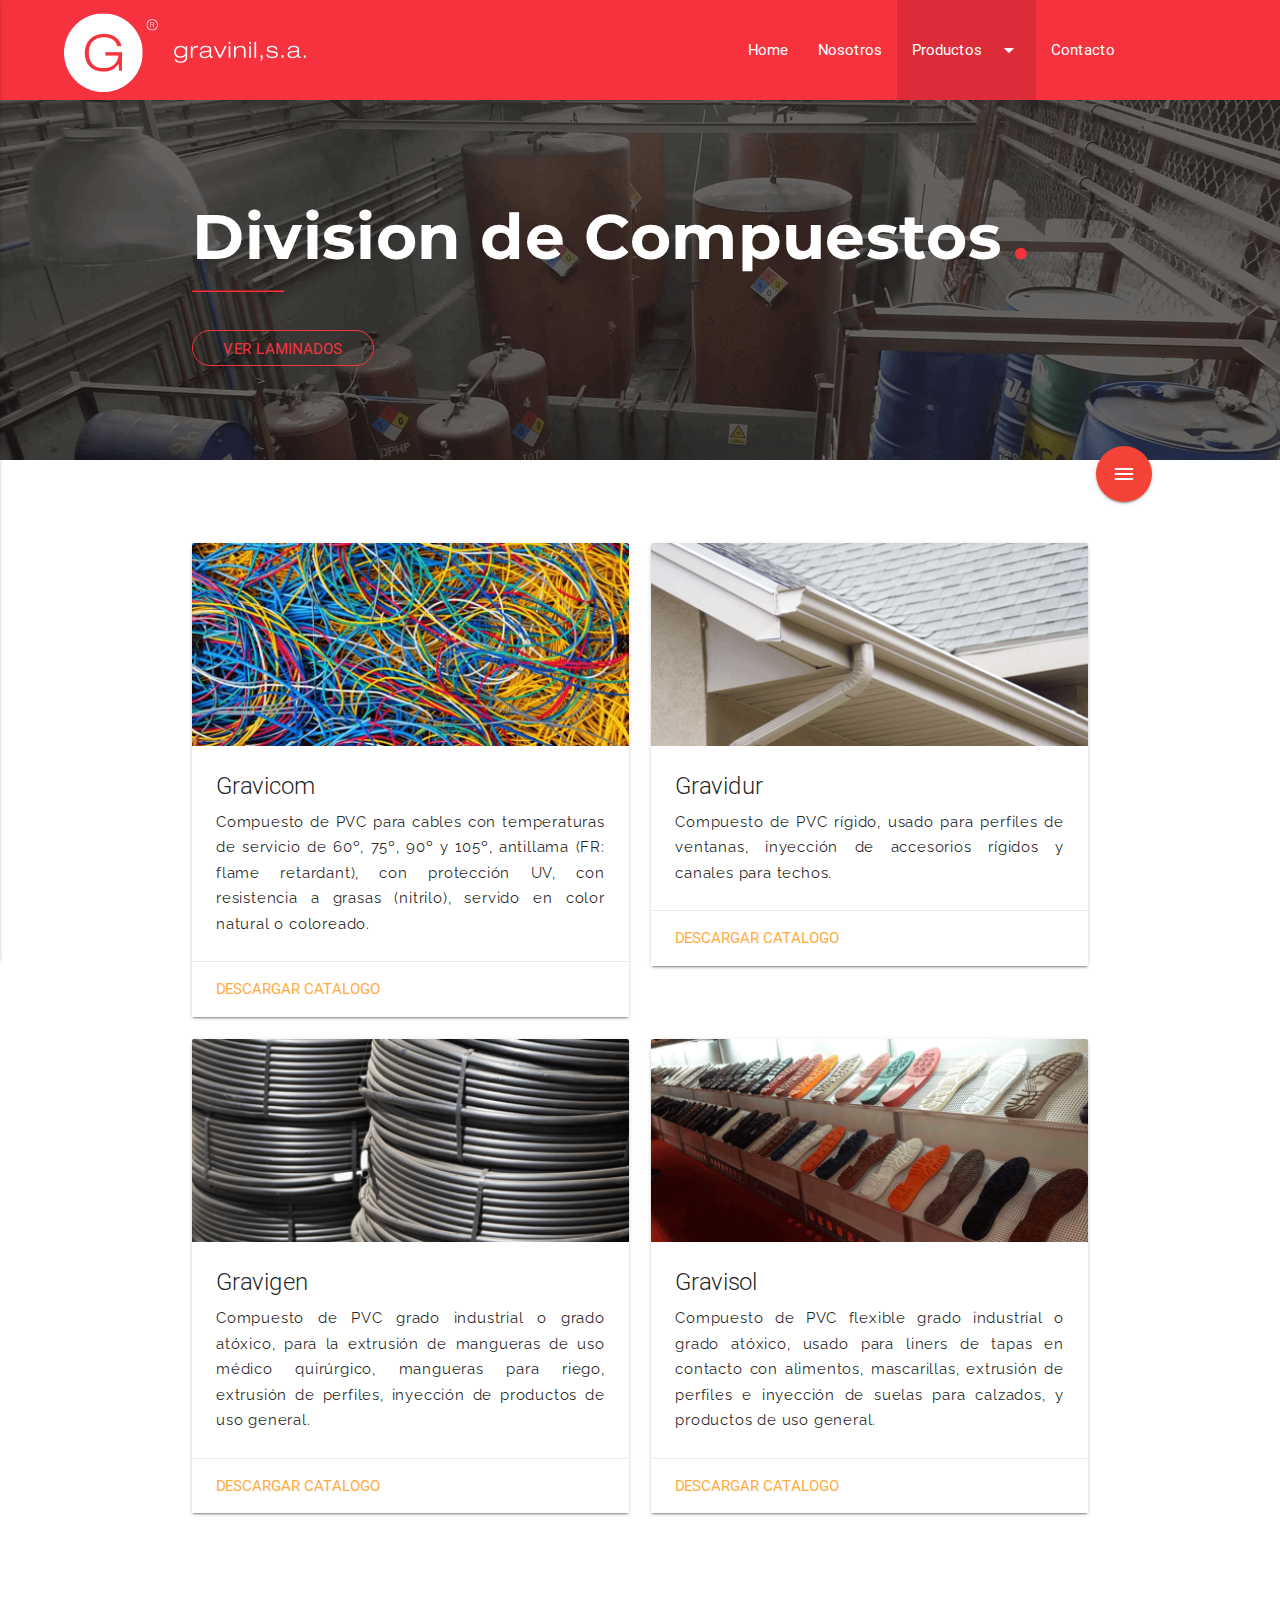
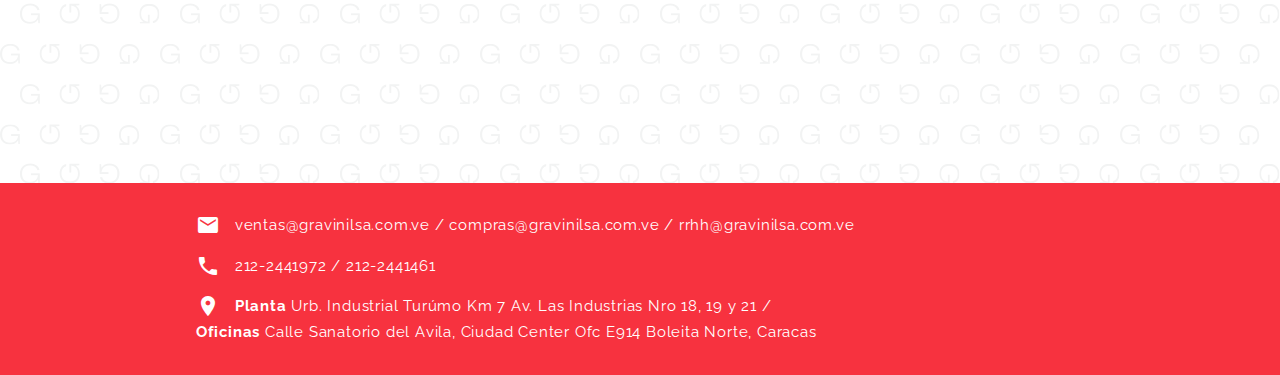
<file: compuestos.html>
<!DOCTYPE html>
  <html>
    <head>
      <!--Import Google Icon Font-->
      <link href="https://fonts.googleapis.com/icon?family=Material+Icons" rel="stylesheet">
      <link href="https://fonts.googleapis.com/css?family=Montserrat" rel="stylesheet">
      <link href="https://fonts.googleapis.com/css?family=Raleway" rel="stylesheet">
      <!--Import materialize.css-->
      <link type="text/css" rel="stylesheet" href="css/materialize.min.css"  media="screen,projection"/>
      <link rel="stylesheet" href="css/style.css">
      <link rel="stylesheet" href="css/aos.css"/>

      <!--Let browser know website is optimized for mobile-->
      <meta charset="utf-8">
      <meta http-equiv="X-UA-Compatible" content="IE=edge">
      <meta name="viewport" content="width=device-width, initial-scale=1, maximum-scale=1, user-scalable=no">
      <title>Gravinil, S.A</title>
      <meta name="Description" content="Empresa dedicada a elaborar y suministrar productos de óptima calidad para la Industria del plastico nacional e Internacional">
      <meta name="Keywords" content="materia prima, semi-elaborados, PVC, Compuesto de PVC, laminas de PVC, bovinas de plastico, plasticos, produccion, industrial, mangueras, mangueras de riego, materiales, plasticos, industria, industria del plastico, Pacto Andino, peru, colombia, brasil, bolivia, ecuador, industria del calzado, industria alimenticia, industria farmaceutica, blisters, industria automotriz, laminas de pvc, termoformado, industria cosmetica, industria publicitaria">
    </head>

    <body>
       <header>
<!--Empieza la barra de navegación-->
          <!-- Dropdown Structure -->
           <ul id="dropdown1" class="dropdown-content">
              <li><a href="compuestos.html">Compuestos</a></li>
              <li><a href="laminados.html">Laminados</a></li>
           </ul>
           <nav>
            <div class="nav-wrapper">
              <a href="index.html" class="brand-logo"><img class="img-responsive" src="img/logo.png" alt=""></a>
              <a href="#" data-activates="mobile-demo" class="button-collapse"><i class="valign material-icons">menu</i></a>
              <ul class="right hide-on-med-and-down">
                <li><a href="index.html">Home</a></li>
                <li><a href="nosotros.html">Nosotros</a></li>
                <li class="active"><a class="dropdown-button" href="#!" data-activates="dropdown1">Productos<i class="material-icons right">arrow_drop_down</i></a></li>
                <li><a href="contacto.html">Contacto</a></li>
              </ul>
              <ul class="side-nav" id="mobile-demo">
                <li class=""><a href="index.html">Home</a></li>
                <li><a href="nosotros.html">Nosotros</a></li>
                <li class="active"><a href="compuestos.html">Compuestos</a></li>
                <li><a href="laminados.html">Laminados</a></li>
                <li><a href="contacto.html">Contacto</a></li>
              </ul>
            </div>
          </nav>
<!--Empieza el Banner-->       
        <div class="banner-small-compuestos valign-wrapper">
            <div class="container">
                <div class="row">
                    <div class="col s10 offset-s1 m12 l12">
                        <h1 class="h1-banner valign" data-aos="fade-up">Division de Compuestos<span class="red-dot-big">.</span></h1>
                        <hr class="short">
                        <a class="btn-banner btn" href="laminados.html">Ver Laminados</a>
                    </div>
                    <div class="col s1 offset-s11">
                        <div class="fixed-action-btn top small-fab horizontal click-to-toggle">
                            <a class="btn-floating btn-large red">
                            <i class="material-icons">menu</i>
                            </a>
                            <ul>
                              <li><a href="tel:+34682453236" class="btn-floating green"><i class="material-icons">phone</i></a></li>
                              <li><a href="contacto.html" class="btn-floating blue"><i class="material-icons">email</i></a></li>
                            </ul>
                        </div>
                    </div>
                </div>
            </div>
        </div>
       </header>
<!--Empieza la sección de Productos-->
      <section id="productos">
          <div class="container">
              <div class="row">
                  <div class="col s10 offset-s1 m6 l6">
                      <div class="card">
                        <div class="card-image">
                          <img class="responsive-img" src="img/Gravicom.png">
                        </div>
                        <div class="card-content">
                         <span class="card-title">Gravicom</span>
                          <p class="justify">Compuesto de PVC para cables con temperaturas de servicio de 60º, 75º, 90º y 105º, antillama (FR: flame retardant), con protección UV, con resistencia a grasas (nitrilo), servido en color natural o coloreado.</p>
                        </div>
                        <div class="card-action">
                          <a href="catalogo-gravinil.doc">Descargar Catalogo</a>
                        </div>
                      </div>
                  </div>
                  <div class="col s10 offset-s1 m6 l6">
                      <div class="card">
                        <div class="card-image">
                          <img class="responsive-img" src="img/Gravidur.png">
                        </div>
                        <div class="card-content">
                          <span class="card-title">Gravidur</span>
                          <p class="justify">Compuesto de PVC rígido, usado para perfiles de ventanas, inyección de accesorios rígidos y canales para techos.</p>
                        </div>
                        <div class="card-action">
                          <a href="catalogo-gravinil.doc">Descargar Catalogo</a>
                        </div>
                      </div>
                  </div>
                </div>  
                <div class="row">
                  <div class="col s10 offset-s1 m6 l6">
                      <div class="card">
                        <div class="card-image">
                          <img class="responsive-img" src="img/Gravigen.png">
                        </div>
                        <div class="card-content">
                         <span class="card-title">Gravigen</span>
                         <p class="justify">Compuesto de PVC grado industrial o grado atóxico, para la extrusión de mangueras de uso médico quirúrgico, mangueras para riego, extrusión de perfiles, inyección de productos de uso general.</p>
                        </div>
                        <div class="card-action">
                          <a href="catalogo-gravinil.doc">Descargar Catalogo</a>
                        </div>
                      </div>
                  </div>
                  <div class="col s10 offset-s1 m6 l6">
                      <div class="card">
                        <div class="card-image">
                          <img class="responsive-img" src="img/Gravisol.png">
                        </div>
                        <div class="card-content">
                         <span class="card-title">Gravisol</span>
                          <p class="justify">Compuesto de PVC flexible grado industrial o grado atóxico, usado para liners de tapas en contacto con alimentos, mascarillas, extrusión de perfiles e inyección de suelas para calzados, y productos de uso general.</p>
                        </div>
                        <div class="card-action">
                          <a href="catalogo-gravinil.doc">Descargar Catalogo</a>
                        </div>
                      </div>
                  </div>
              </div>
          </div>
      </section>     
<!--Empieza la sección de Pattern-->    
     <section id="pattern"></section>
<!--Empieza la sección de Footer-->
    <footer>
        <div class="container">
            <div class="row">
                <div class="cols1 margin-left">
                    <i class="material-icons left">email</i>
                </div>
                <div class="cols11 margin-left">
                    <p>ventas@gravinilsa.com.ve / compras@gravinilsa.com.ve /  rrhh@gravinilsa.com.ve</p>
                </div>
                <div class="cols1 margin-left">
                    <i class="material-icons left">phone</i>
                </div>
                <div class="cols11 margin-left">
                    <p>212-2441972 / 212-2441461</p>
                </div>
                <div class="cols1 margin-left">
                    <i class="material-icons left">location_on</i>
                </div>
                <div class="cols11 margin-left">
                    <p><b>Planta</b> Urb. Industrial Turúmo Km 7 Av. Las Industrias Nro 18, 19 y 21 / <br><b>Oficinas</b> Calle Sanatorio del Avila, Ciudad Center Ofc E914 Boleita Norte, Caracas</p>
                </div>
            </div>
        </div>
    </footer>
      <!--Import jQuery before materialize.js-->
      <script type="text/javascript" src="https://code.jquery.com/jquery-2.1.1.min.js"></script>
      <script type="text/javascript" src="js/materialize.min.js"></script>
      <script src="js/aos.js"></script>
    <script>
      AOS.init({
        easing: 'ease-in-out-sine'
      });
    </script>
    </body>
  </html>
</file>
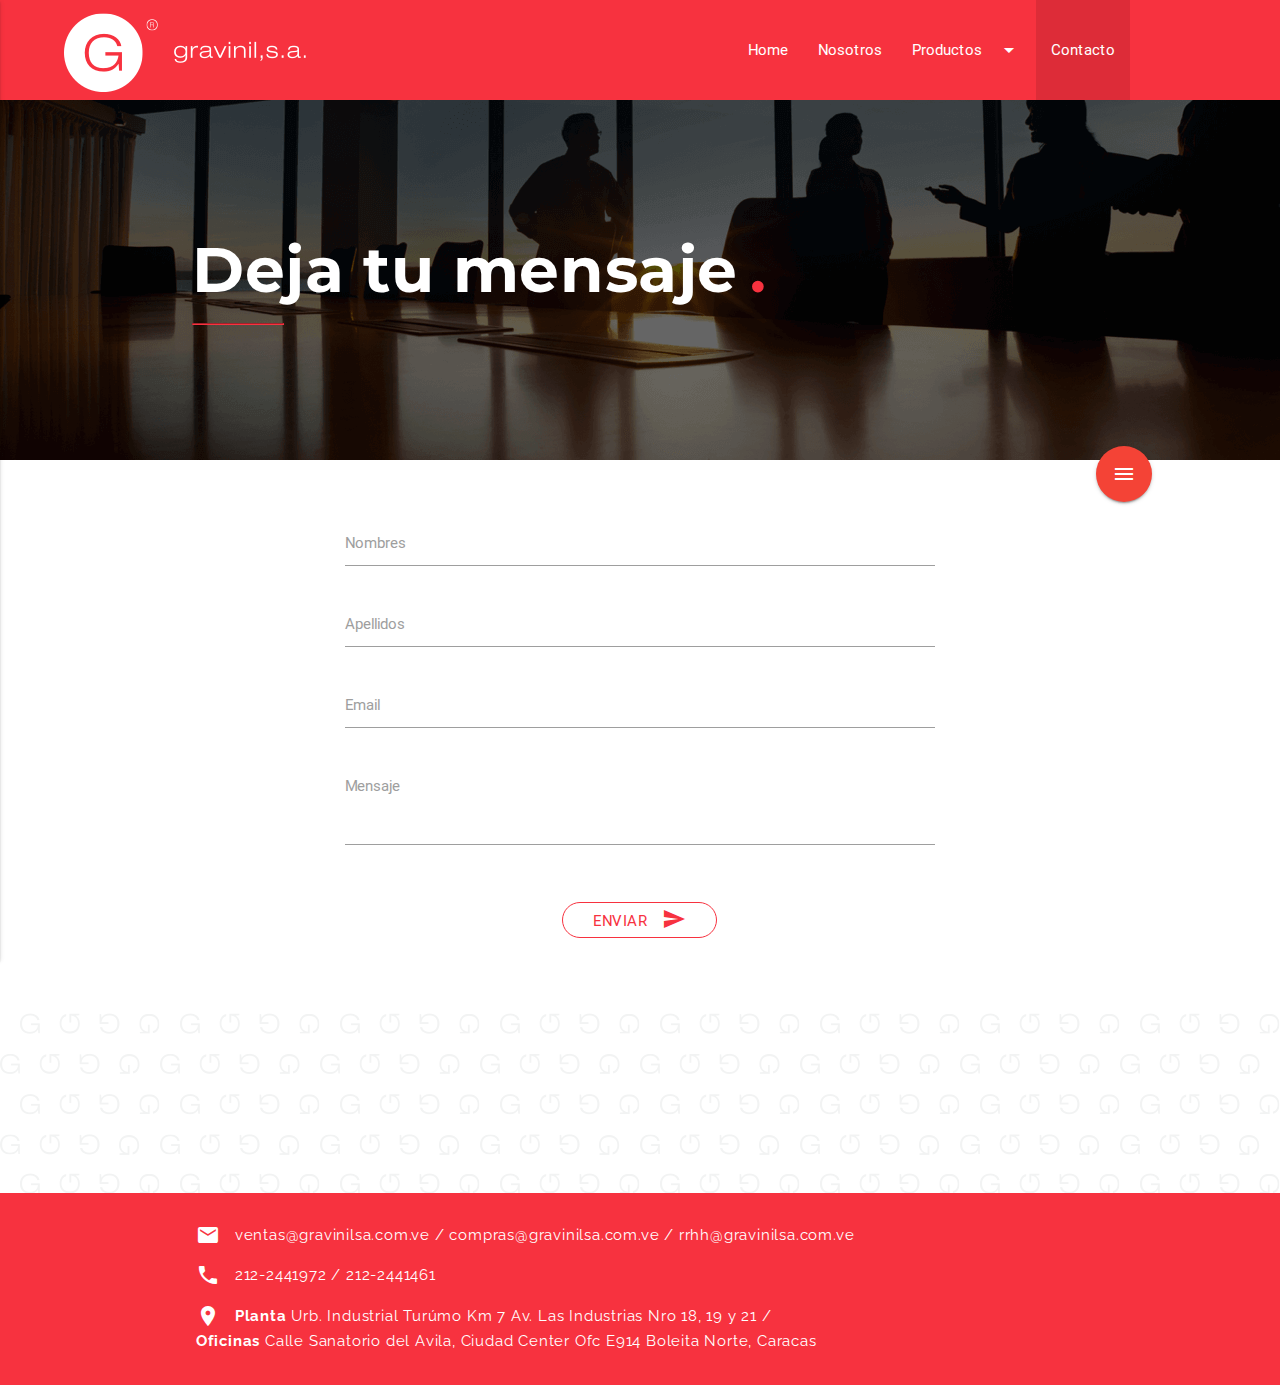
<file: contacto.html>
<!DOCTYPE html>
  <html>
    <head>
      <!--Import Google Icon Font-->
      <link href="https://fonts.googleapis.com/icon?family=Material+Icons" rel="stylesheet">
      <link href="https://fonts.googleapis.com/css?family=Montserrat" rel="stylesheet">
      <link href="https://fonts.googleapis.com/css?family=Raleway" rel="stylesheet">
      <!--Import materialize.css-->
      <link type="text/css" rel="stylesheet" href="css/materialize.min.css"  media="screen,projection"/>
      <link rel="stylesheet" href="css/style.css">
      <link rel="stylesheet" href="css/aos.css"/>

      <!--Let browser know website is optimized for mobile-->
      <meta charset="utf-8">
      <meta http-equiv="X-UA-Compatible" content="IE=edge">
      <meta name="viewport" content="width=device-width, initial-scale=1, maximum-scale=1, user-scalable=no">
      <title>Gravinil, S.A</title>
      <meta name="Description" content="Empresa dedicada a elaborar y suministrar productos de óptima calidad para la Industria del plastico nacional e Internacional">
      <meta name="Keywords" content="materia prima, semi-elaborados, PVC, Compuesto de PVC, laminas de PVC, bovinas de plastico, plasticos, produccion, industrial, mangueras, mangueras de riego, materiales, plasticos, industria, industria del plastico, Pacto Andino, peru, colombia, brasil, bolivia, ecuador, industria del calzado, industria alimenticia, industria farmaceutica, blisters, industria automotriz, laminas de pvc, termoformado, industria cosmetica, industria publicitaria">
    </head>

    <body>
       <header>
<!--Empieza la barra de navegación-->
          <!-- Dropdown Structure -->
           <ul id="dropdown1" class="dropdown-content">
              <li><a href="compuestos.html">Compuestos</a></li>
              <li><a href="laminados.html">Laminados</a></li>
           </ul>
           <nav>
            <div class="nav-wrapper">
              <a href="index.html" class="brand-logo"><img class="img-responsive" src="img/logo.png" alt=""></a>
              <a href="#" data-activates="mobile-demo" class="button-collapse"><i class="valign material-icons">menu</i></a>
              <ul class="right hide-on-med-and-down">
                <li><a href="index.html">Home</a></li>
                <li><a href="nosotros.html">Nosotros</a></li>
                <li><a class="dropdown-button" href="#!" data-activates="dropdown1">Productos<i class="material-icons right">arrow_drop_down</i></a></li>
                <li class="active"><a href="contacto.html">Contacto</a></li>
              </ul>
              <ul class="side-nav" id="mobile-demo">
                <li><a href="index.html">Home</a></li>
                <li><a href="nosotros.html">Nosotros</a></li>
                <li><a href="compuestos.html">Compuestos</a></li>
                <li><a href="laminados.html">Laminados</a></li>
                <li class="active"><a href="contacto.html">Contacto</a></li>
              </ul>
            </div>
          </nav>
<!--Empieza el Banner-->       
        <div class="banner-small-contacto valign-wrapper">
            <div class="container">
                <div class="row">
                    <div class="col s10 offset-s1 m12 l12">
                        <h1 class="h1-banner valign" data-aos="fade-up">Deja tu mensaje<span class="red-dot-big">.</span></h1>
                        <hr class="short">
                    </div>
                    <div class="col s1 offset-s11">
                        <div class="fixed-action-btn top small-fab horizontal click-to-toggle">
                            <a class="btn-floating btn-large red">
                            <i class="material-icons">menu</i>
                            </a>
                            <ul>
                              <li><a href="tel:+34682453236" class="btn-floating green"><i class="material-icons">phone</i></a></li>
                              <li><a href="contacto.html" class="btn-floating blue"><i class="material-icons">email</i></a></li>
                            </ul>
                        </div>
                    </div>
                </div>
            </div>
        </div>
       </header>
<!--Empieza la sección de Contacto-->
        <form action="" method="get" id="contacto">
          <div class="container">
              <div class="row">
                  <div class="input-field col s10 offset-s1 m8 offset-m2 l8 offset-l2">
                      <input id="first_name" type="text" class="validate" name="first name">
                      <label for="first_name">Nombres</label>
                  </div>
                  <div class="input-field col s10 offset-s1 m8 offset-m2 l8 offset-l2">
                      <input id="last_name" type="text" class="validate" name="last name">
                      <label for="last_name">Apellidos</label>
                  </div>
                  <div class="input-field col s10 offset-s1 m8 offset-m2 l8 offset-l2">
                      <input id="email" type="email" class="validate" name="email">
                      <label for="email">Email</label>
                  </div>
                  <div class="input-field col s10 offset-s1 m8 offset-m2 l8 offset-l2">
                      <textarea id="textarea1" class="materialize-textarea" name="message"></textarea>
                      <label for="textarea1">Mensaje</label>
                  </div>
                  <div class="center col s10 offset-s1 m8 offset-m2 l8 offset-l2">
                      <button class="btn-red waves-effect waves-light" type="submit" name="submit" value="SEND">Enviar
                      <i class="material-icons right line-height">send</i>
                      </button>
                  </div>
              </div>
          </div>
        </form>
<!--Empieza la sección de Pattern-->    
     <section id="pattern"></section>
<!--Empieza la sección de Footer-->
    <footer>
        <div class="container">
            <div class="row">
                <div class="cols1 margin-left">
                    <i class="material-icons left">email</i>
                </div>
                <div class="cols11 margin-left">
                    <p>ventas@gravinilsa.com.ve / compras@gravinilsa.com.ve /  rrhh@gravinilsa.com.ve</p>
                </div>
                <div class="cols1 margin-left">
                    <i class="material-icons left">phone</i>
                </div>
                <div class="cols11 margin-left">
                    <p>212-2441972 / 212-2441461</p>
                </div>
                <div class="cols1 margin-left">
                    <i class="material-icons left">location_on</i>
                </div>
                <div class="cols11 margin-left">
                    <p><b>Planta</b> Urb. Industrial Turúmo Km 7 Av. Las Industrias Nro 18, 19 y 21 / <br><b>Oficinas</b> Calle Sanatorio del Avila, Ciudad Center Ofc E914 Boleita Norte, Caracas</p>
                </div>
            </div>
        </div>
    </footer>
          
      <!--Import jQuery before materialize.js-->
      <script type="text/javascript" src="https://code.jquery.com/jquery-2.1.1.min.js"></script>
      <script type="text/javascript" src="js/materialize.min.js"></script>
      <script src="js/aos.js"></script>
    <script>
      AOS.init({
        easing: 'ease-in-out-sine'
      });
    </script>
    </body>
  </html>
</file>
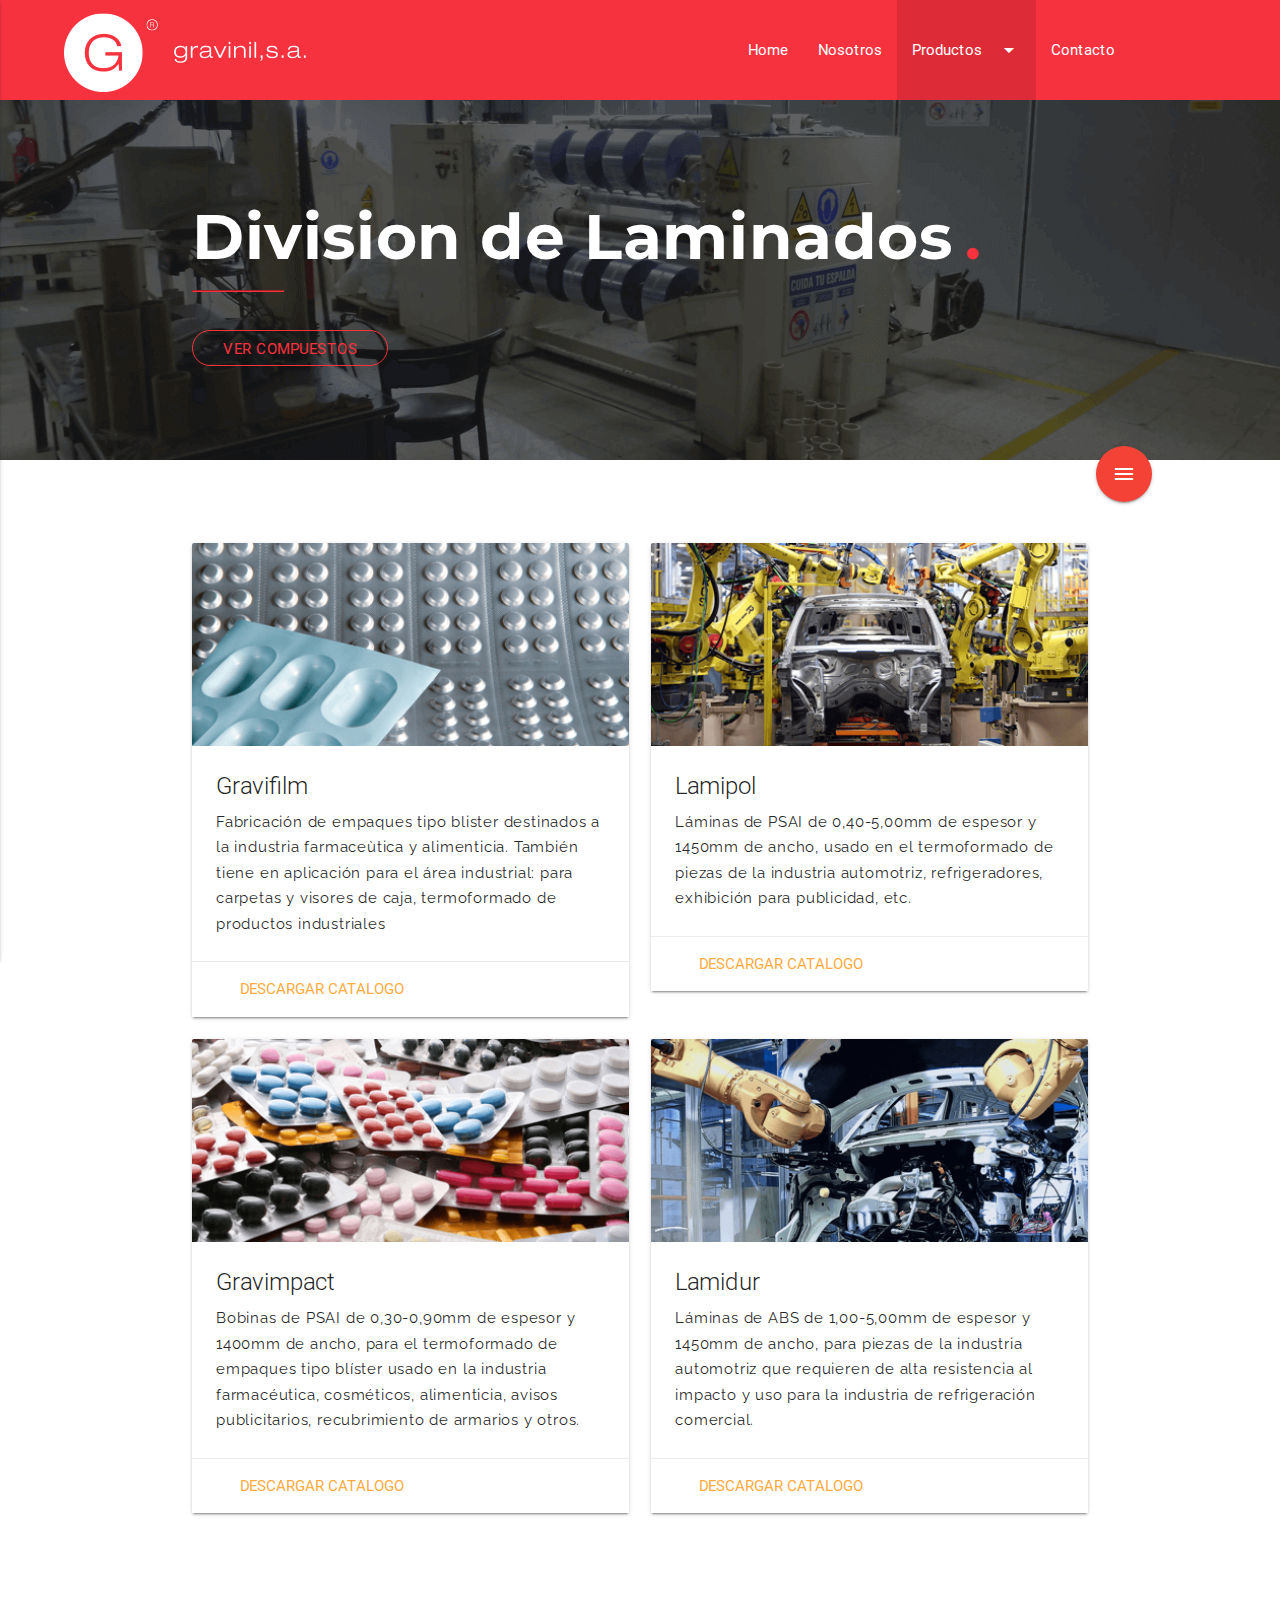
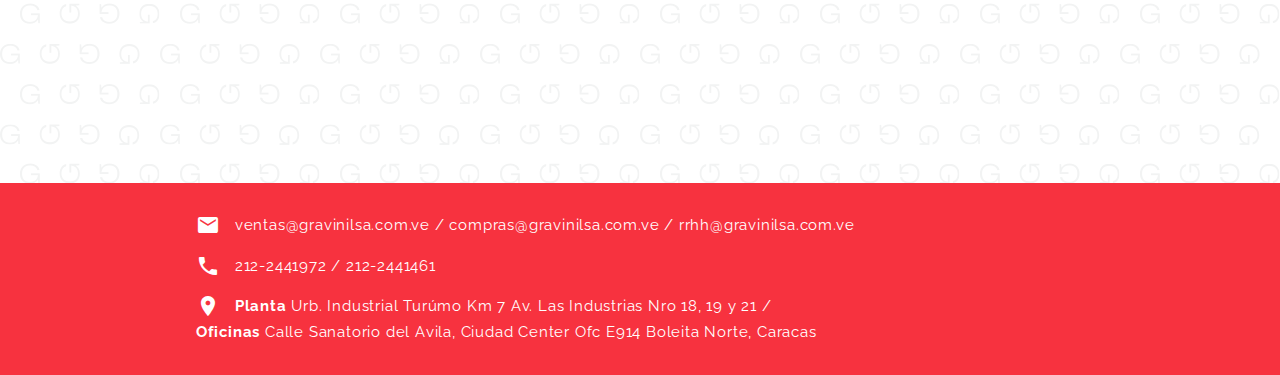
<file: laminados.html>
<!DOCTYPE html>
  <html>
    <head>
      <!--Import Google Icon Font-->
      <link href="https://fonts.googleapis.com/icon?family=Material+Icons" rel="stylesheet">
      <link href="https://fonts.googleapis.com/css?family=Montserrat" rel="stylesheet">
      <link href="https://fonts.googleapis.com/css?family=Raleway" rel="stylesheet">
      <!--Import materialize.css-->
      <link type="text/css" rel="stylesheet" href="css/materialize.min.css"  media="screen,projection"/>
      <link rel="stylesheet" href="css/style.css">
      <link rel="stylesheet" href="css/aos.css"/>

      <!--Let browser know website is optimized for mobile-->
      <meta charset="utf-8">
      <meta http-equiv="X-UA-Compatible" content="IE=edge">
      <meta name="viewport" content="width=device-width, initial-scale=1, maximum-scale=1, user-scalable=no">
      <title>Gravinil, S.A</title>
      <meta name="Description" content="Empresa dedicada a elaborar y suministrar productos de óptima calidad para la Industria del plastico nacional e Internacional">
      <meta name="Keywords" content="materia prima, semi-elaborados, PVC, Compuesto de PVC, laminas de PVC, bovinas de plastico, plasticos, produccion, industrial, mangueras, mangueras de riego, materiales, plasticos, industria, industria del plastico, Pacto Andino, peru, colombia, brasil, bolivia, ecuador, industria del calzado, industria alimenticia, industria farmaceutica, blisters, industria automotriz, laminas de pvc, termoformado, industria cosmetica, industria publicitaria">
    </head>

    <body>
       <header>
<!--Empieza la barra de navegación-->
          <!-- Dropdown Structure -->
           <ul id="dropdown1" class="dropdown-content">
              <li><a href="compuestos.html">Compuestos</a></li>
              <li><a href="laminados.html">Laminados</a></li>
           </ul>
           <nav>
            <div class="nav-wrapper">
              <a href="index.html" class="brand-logo"><img class="img-responsive" src="img/logo.png" alt=""></a>
              <a href="#" data-activates="mobile-demo" class="button-collapse"><i class="valign material-icons">menu</i></a>
              <ul class="right hide-on-med-and-down">
                <li><a href="index.html">Home</a></li>
                <li><a href="nosotros.html">Nosotros</a></li>
                <li  class="active"><a class="dropdown-button" href="#!" data-activates="dropdown1">Productos<i class="material-icons right">arrow_drop_down</i></a></li>
                <li><a href="contacto.html">Contacto</a></li>
              </ul>
              <ul class="side-nav" id="mobile-demo">
                <li class=""><a href="index.html">Home</a></li>
                <li><a href="nosotros.html">Nosotros</a></li>
                <li><a href="compuestos.html">Compuestos</a></li>
                <li class="active"><a href="laminados.html">Laminados</a></li>
                <li><a href="contacto.html">Contacto</a></li>
              </ul>
            </div>
          </nav>
<!--Empieza el Banner-->       
        <div class="banner-small-laminados valign-wrapper">
            <div class="container">
                <div class="row">
                    <div class="col s10 offset-s1 m12 l12">
                        <h1 class="h1-banner valign" data-aos="fade-up">Division de Laminados<span class="red-dot-big">.</span></h1>
                        <hr class="short">
                        <a class="btn-banner btn" href="compuestos.html">Ver Compuestos</a>
                    </div>
                    <div class="col s1 offset-s11">
                        <div class="fixed-action-btn top small-fab horizontal click-to-toggle">
                            <a class="btn-floating btn-large red">
                            <i class="material-icons">menu</i>
                            </a>
                            <ul>
                              <li><a href="tel:+34682453236" class="btn-floating green"><i class="material-icons">phone</i></a></li>
                              <li><a href="contacto.html" class="btn-floating blue"><i class="material-icons">email</i></a></li>
                            </ul>
                        </div>
                    </div>
                </div>
            </div>
        </div>
       </header>
<!--Empieza la sección de Productos-->
      <section id="productos">
          <div class="container">
              <div class="row">
                  <div class="col s10 offset-s1 m6 l6">
                      <a href="" data-target="modal1">
                          <div class="card">
                        <div class="card-image">
                          <img class="responsive-img" src="img/Gravifilm.png">
                        </div>
                        <div class="card-content">
                          <span class="card-title">Gravifilm</span>
                          <p>Fabricación de empaques tipo blister destinados a la industria farmaceùtica y alimenticia. También tiene en aplicación para el área industrial: para carpetas y visores de caja, termoformado de productos industriales</p>
                        </div>
                        <div class="card-action">
                          <a href="catalogo-gravinil.doc">Descargar Catalogo</a>
                        </div>
                      </div>
                      </a>
                  </div>
                  <div class="col s10 offset-s1 m6 l6">
                      <a href="" data-target="modal3">
                          <div class="card">
                            <div class="card-image">
                              <img class="responsive-img" src="img/Lamipol.png">
                            </div>
                            <div class="card-content">
                              <span class="card-title">Lamipol</span>
                              <p>Láminas de PSAI de 0,40-5,00mm de espesor y 1450mm de ancho, usado en el termoformado de piezas de la industria automotriz, refrigeradores, exhibición para publicidad, etc.</p>
                            </div>
                            <div class="card-action">
                              <a href="catalogo-gravinil.doc">Descargar Catalogo</a>
                            </div>
                          </div>
                      </a>
                  </div>
                </div>  
                <div class="row">
                  <div class="col s10 offset-s1 m6 l6">
                      <a href="" data-target="modal2">
                          <div class="card">
                            <div class="card-image">
                              <img class="responsive-img" src="img/Gravimpact.png">
                            </div>
                            <div class="card-content">
                              <span class="card-title">Gravimpact</span>
                              <p>Bobinas de PSAI de 0,30-0,90mm de espesor y 1400mm  de ancho, para el termoformado de empaques tipo blíster usado en la industria farmacéutica, cosméticos, alimenticia, avisos publicitarios, recubrimiento de armarios y otros.</p>
                            </div>
                            <div class="card-action">
                              <a href="catalogo-gravinil.doc">Descargar Catalogo</a>
                            </div>
                          </div>
                      </a>
                  </div>
                  <div class="col s10 offset-s1 m6 l6">
                      <a href="" data-target="modal4">
                         <div class="card">
                            <div class="card-image">
                              <img class="responsive-img" src="img/Lamidur.png">
                            </div>
                            <div class="card-content">
                              <span class="card-title">Lamidur</span>
                              <p>Láminas de ABS de 1,00-5,00mm de espesor y 1450mm de ancho, para piezas de la industria automotriz que requieren de alta resistencia al impacto y uso para la industria de refrigeración comercial.</p>
                            </div>
                            <div class="card-action">
                              <a href="catalogo-gravinil.doc">Descargar Catalogo</a>
                            </div>
                         </div> 
                      </a>
                  </div>
              </div>
          </div>
      </section>  
<!--Empieza la sección de Pattern-->    
     <section id="pattern"></section>
<!--Empieza la sección de Footer-->
    <footer>
        <div class="container">
            <div class="row">
                <div class="cols1 margin-left">
                    <i class="material-icons left">email</i>
                </div>
                <div class="cols11 margin-left">
                    <p>ventas@gravinilsa.com.ve / compras@gravinilsa.com.ve /  rrhh@gravinilsa.com.ve</p>
                </div>
                <div class="cols1 margin-left">
                    <i class="material-icons left">phone</i>
                </div>
                <div class="cols11 margin-left">
                    <p>212-2441972 / 212-2441461</p>
                </div>
                <div class="cols1 margin-left">
                    <i class="material-icons left">location_on</i>
                </div>
                <div class="cols11 margin-left">
                    <p><b>Planta</b> Urb. Industrial Turúmo Km 7 Av. Las Industrias Nro 18, 19 y 21 / <br><b>Oficinas</b> Calle Sanatorio del Avila, Ciudad Center Ofc E914 Boleita Norte, Caracas</p>
                </div>
            </div>
        </div>
    </footer>

          
      <!--Import jQuery before materialize.js-->
      <script type="text/javascript" src="https://code.jquery.com/jquery-2.1.1.min.js"></script>
      <script type="text/javascript" src="js/materialize.min.js"></script>
      <script src="js/aos.js"></script>
    <script>
      AOS.init({
        easing: 'ease-in-out-sine'
      });
    </script>
    </body>
  </html>
</file>
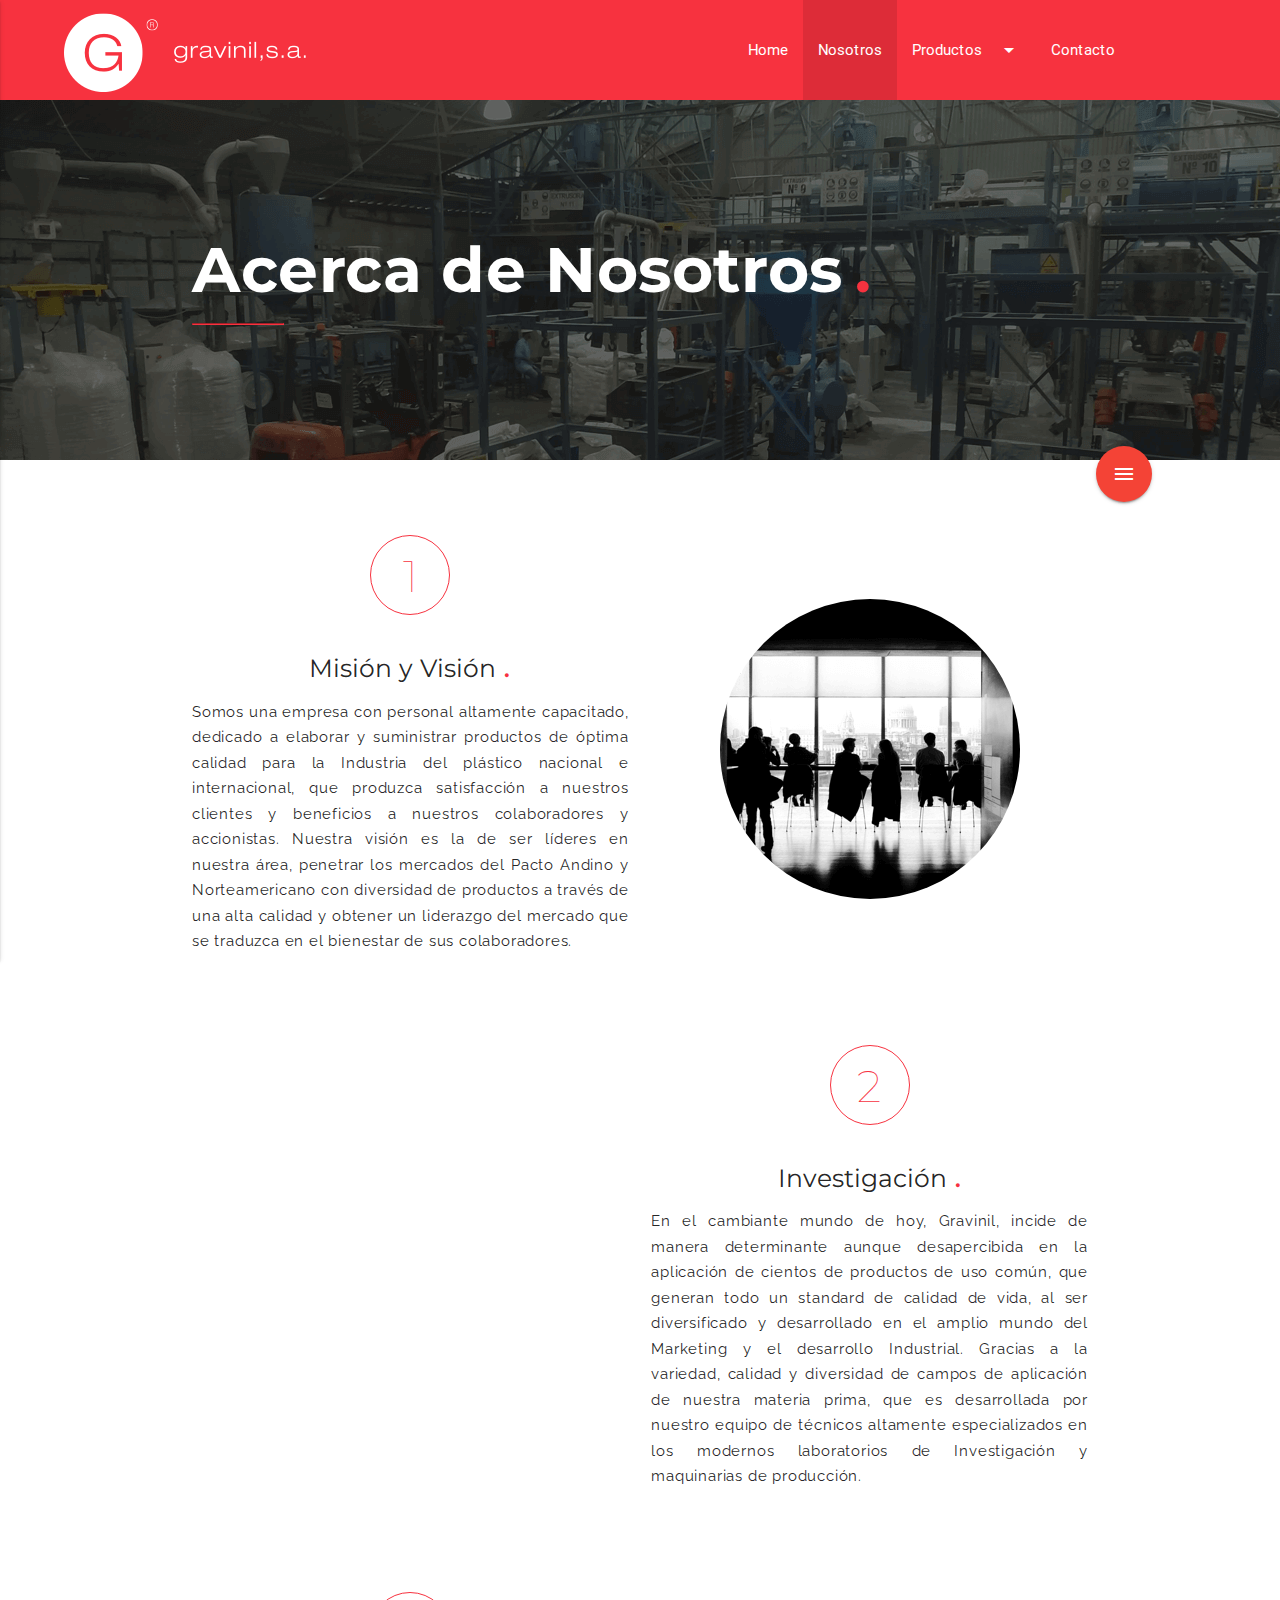
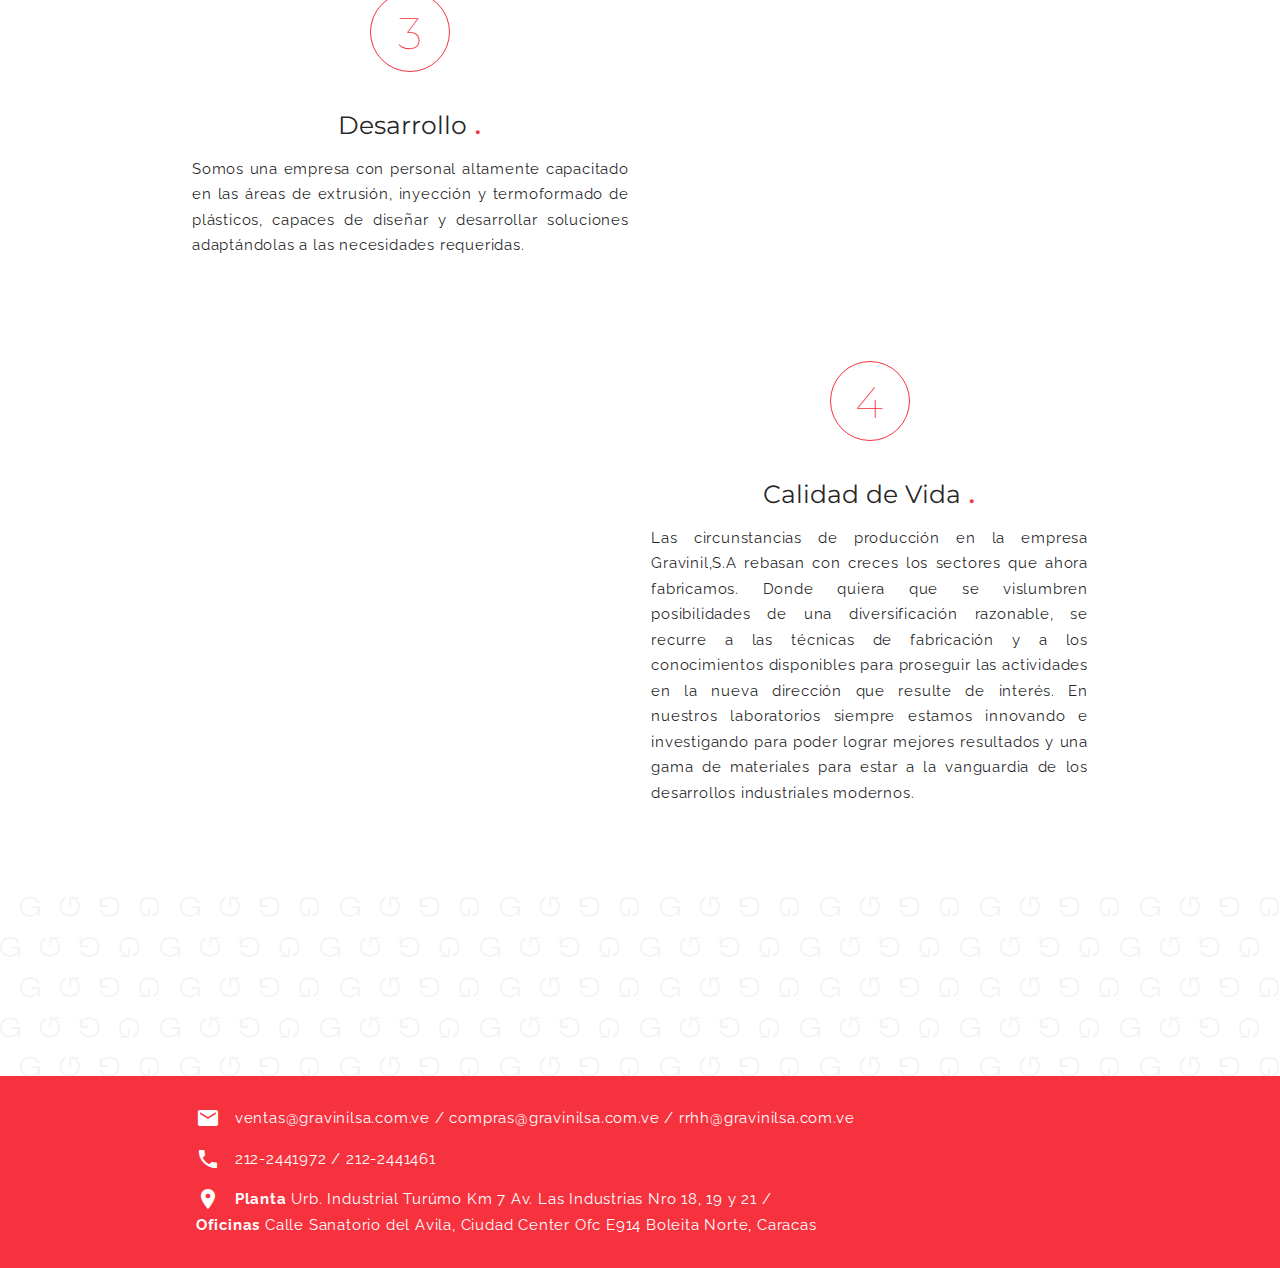
<file: nosotros.html>
<!DOCTYPE html>
  <html>
    <head>
      <!--Import Google Icon Font-->
      <link href="https://fonts.googleapis.com/icon?family=Material+Icons" rel="stylesheet">
      <link href="https://fonts.googleapis.com/css?family=Montserrat" rel="stylesheet">
      <link href="https://fonts.googleapis.com/css?family=Raleway" rel="stylesheet">
      <!--Import materialize.css-->
      <link type="text/css" rel="stylesheet" href="css/materialize.min.css"  media="screen,projection"/>
      <link rel="stylesheet" href="css/style.css">
      <link rel="stylesheet" href="css/aos.css"/>

      <!--Let browser know website is optimized for mobile-->
      <meta charset="utf-8">
      <meta http-equiv="X-UA-Compatible" content="IE=edge">
      <meta name="viewport" content="width=device-width, initial-scale=1, maximum-scale=1, user-scalable=no">
      <title>Gravinil, S.A</title>
      <meta name="Description" content="Empresa dedicada a elaborar y suministrar productos de óptima calidad para la Industria del plastico nacional e Internacional">
      <meta name="Keywords" content="materia prima, semi-elaborados, PVC, Compuesto de PVC, laminas de PVC, bovinas de plastico, plasticos, produccion, industrial, mangueras, mangueras de riego, materiales, plasticos, industria, industria del plastico, Pacto Andino, peru, colombia, brasil, bolivia, ecuador, industria del calzado, industria alimenticia, industria farmaceutica, blisters, industria automotriz, laminas de pvc, termoformado, industria cosmetica, industria publicitaria">
    </head>

    <body>
       <header>
<!--Empieza la barra de navegación-->
          <!-- Dropdown Structure -->
           <ul id="dropdown1" class="dropdown-content">
              <li><a href="compuestos.html">Compuestos</a></li>
              <li><a href="laminados.html">Laminados</a></li>
           </ul>
           <nav>
            <div class="nav-wrapper">
              <a href="index.html" class="brand-logo"><img class="img-responsive" src="img/logo.png" alt=""></a>
              <a href="#" data-activates="mobile-demo" class="button-collapse"><i class="valign material-icons">menu</i></a>
              <ul class="right hide-on-med-and-down">
                <li><a href="index.html">Home</a></li>
                <li  class="active"><a href="nosotros.html">Nosotros</a></li>
                <li><a class="dropdown-button" href="#!" data-activates="dropdown1">Productos<i class="material-icons right">arrow_drop_down</i></a></li>
                <li><a href="contacto.html">Contacto</a></li>
              </ul>
              <ul class="side-nav" id="mobile-demo">
                <li class=""><a href="index.html">Home</a></li>
                <li class="active"><a href="nosotros.html">Nosotros</a></li>
                <li><a href="compuestos.html">Compuestos</a></li>
                <li><a href="laminados.html">Laminados</a></li>
                <li><a href="contacto.html">Contacto</a></li>
              </ul>
            </div>
          </nav>
<!--Empieza el Banner-->       
        <div class="banner-small-nosotros valign-wrapper">
            <div class="container">
                <div class="row">
                    <div class="col s10 offset-s1 m12 l12">
                        <h1 class="h1-banner valign" data-aos="fade-up">Acerca de Nosotros<span class="red-dot-big">.</span></h1>
                        <hr class="short">
                    </div>
                    <div class="col s1 offset-s11">
                        <div class="fixed-action-btn top small-fab horizontal click-to-toggle">
                            <a class="btn-floating btn-large red">
                            <i class="material-icons">menu</i>
                            </a>
                            <ul>
                              <li><a href="tel:+34682453236" class="btn-floating green"><i class="material-icons">phone</i></a></li>
                              <li><a href="contacto.html" class="btn-floating blue"><i class="material-icons">email</i></a></li>
                            </ul>
                        </div>
                    </div>
                </div>
            </div>
        </div>
     </header>
<!--Empieza la sección de nosotros-pasos-->       
     <section id="nosotros-pasos" class="hide-on-small-only">
         <div class="container">
             <!--Empieza ROW 1-->
             <div class="row valign-wrapper row-pasos">
                 <div class="col s6 center" data-aos="">
                     <a class="btn-pasos center">
                      <h3 class="h3-pasos">1</h3>
                       </a>
                     <h5 class="">Misión y Visión <span class="red-dot">.</span></h5>
                     <p class="justify">
                        Somos una empresa con personal altamente capacitado, dedicado a elaborar y suministrar productos de óptima calidad para la Industria del plástico nacional e internacional, que produzca satisfacción a nuestros clientes y beneficios a nuestros colaboradores y accionistas. 
Nuestra visión es la de ser líderes en nuestra área, penetrar los mercados del Pacto Andino y Norteamericano con diversidad de productos a través de una alta calidad y obtener un liderazgo del mercado que se traduzca en el bienestar de sus colaboradores.
                     </p>
                 </div>
                 <div class="col s6 center valign" data-aos="fade-up">
                     <img src="img/mision.png" alt="" class="circle responsive-img">
                 </div>
             </div>
             <!--Empieza ROW 2-->
             <div class="row valign-wrapper row-pasos">
                 <div class="col s6 center valign" data-aos="fade-up">
                     <img src="img/investigacion.png" alt="" class="circle responsive-img">
                 </div>
                 <div class="col s6 center" data-aos="">
                     <a class="btn-pasos center">
                      <h3 class="h3-pasos">2</h3>
                       </a>
                     <h5 class="">Investigación <span class="red-dot">.</span> </h5>
                     <p class="justify">En el cambiante mundo de hoy, Gravinil, incide de manera determinante aunque desapercibida en la aplicación de cientos de productos de uso común, que generan todo un standard de calidad de vida, al ser diversificado y desarrollado en el amplio mundo del Marketing y el desarrollo Industrial. Gracias a la variedad, calidad y diversidad de campos de aplicación de nuestra materia prima, que es desarrollada por nuestro equipo de técnicos altamente especializados en los modernos laboratorios de Investigación y maquinarias de producción.</p>
                 </div>
             </div>
             <!--Empieza ROW 3-->
             <div class="row valign-wrapper row-pasos" data-aos="" >
                 <div class="col s6 center">
                     <a class="btn-pasos center">
                      <h3 class="h3-pasos">3</h3>
                       </a>
                     <h5 class="">Desarrollo <span class="red-dot">.</span> </h5>
                     <p class="justify">Somos una empresa con personal altamente capacitado en las áreas de extrusión, inyección y termoformado de plásticos, capaces de diseñar y desarrollar soluciones adaptándolas a las necesidades requeridas.</p>
                 </div>
                 <div class="col s6 center valign" data-aos="fade-up">
                     <img src="img/desarrollo.png" alt="" class="circle responsive-img">
                 </div>
             </div>
             <!--Empieza ROW 4-->
             <div class="row valign-wrapper">
                 <div class="col s6 center valign" data-aos="fade-up">
                     <img src="img/calidad.png" alt="" class="circle responsive-img">
                 </div>
                 <div class="col s6 center">
                     <a class="btn-pasos center">
                      <h3 class="h3-pasos">4</h3>
                       </a>
                     <h5 class="">Calidad de Vida <span class="red-dot">.</span> </h5>
                     <p class="justify">Las circunstancias de producción en la empresa Gravinil,S.A rebasan con creces los sectores que ahora fabricamos. Donde quiera que se vislumbren posibilidades de una diversificación razonable, se recurre a las técnicas de fabricación y a los conocimientos disponibles para proseguir las actividades en la nueva dirección que resulte de interés. En nuestros laboratorios siempre estamos innovando e investigando para poder lograr mejores resultados y una gama de materiales para estar a la vanguardia de los desarrollos industriales modernos.</p>
                 </div>
             </div>
         </div>
     </section>

<section id="nosotros-pasos" class="hide-on-med-and-up">
         <div class="container">
             <!--Empieza ROW 1-->
             <div class="row row-pasos paso-1" data-aos="fade-up">
                 <div class="col s10 offset-s1 center">
                     <a class="btn-pasos center">
                      <h3 class="h3-pasos">1</h3>
                       </a>
                     <h5 class="">Misión y Visión <span class="red-dot">.</span></h5>
                     <p class="justify">Somos una empresa con personal altamente capacitado, dedicado a elaborar y suministrar productos de óptima calidad para la Industria del plástico nacional e internacional, que produzca satisfacción a nuestros clientes y beneficios a nuestros colaboradores y accionistas. 
Nuestra visión es la de ser líderes en nuestra área, penetrar los mercados del Pacto Andino y Norteamericano con diversidad de productos a través de una alta calidad y obtener un liderazgo del mercado que se traduzca en el bienestar de sus colaboradores.</p>
                 </div>
             </div>
             <!--Empieza ROW 2-->
             <div class="row row-pasos paso-2" data-aos="fade-up">
                 <div class="col s10 offset-s1 center">
                     <a class="btn-pasos center">
                      <h3 class="h3-pasos">2</h3>
                       </a>
                     <h5 class="">Investigación <span class="red-dot">.</span> </h5>
                     <p class="justify">En el cambiante mundo de hoy, Gravinil, incide de manera determinante aunque desapercibida en la aplicación de cientos de productos de uso común, que generan todo un standard de calidad de vida, al ser diversificado y desarrollado en el amplio mundo del Marketing y el desarrollo Industrial. Gracias a la variedad, calidad y diversidad de campos de aplicación de nuestra materia prima, que es desarrollada por nuestro equipo de técnicos altamente especializados en los modernos laboratorios de Investigación y maquinarias de producción.</p>
                 </div>
             </div>
             <!--Empieza ROW 3-->
             <div class="row row-pasos paso-3" data-aos="fade-up">
                 <div class="col s10 offset-s1 center">
                     <a class="btn-pasos center">
                      <h3 class="h3-pasos">3</h3>
                       </a>
                     <h5 class="">Desarrollo <span class="red-dot">.</span> </h5>
                     <p class="justify">Somos una empresa con personal altamente capacitado en las áreas de extrusión, inyección y termoformado de plásticos, capaces de diseñar y desarrollar soluciones adaptándolas a las necesidades requeridas.</p>
                 </div>
             </div>
             <!--Empieza ROW 4-->
             <div class="row paso-4" data-aos="fade-up">
                 <div class="col s10 offset-s1 center">
                     <a class="btn-pasos center">
                      <h3 class="h3-pasos">4</h3>
                       </a>
                     <h5 class="">Calidad de Vida <span class="red-dot">.</span> </h5>
                     <p class="justify">Las circunstancias de producción en la empresa Gravinil,S.A rebasan con creces los sectores que ahora fabricamos. Donde quiera que se vislumbren posibilidades de una diversificación razonable, se recurre a las técnicas de fabricación y a los conocimientos disponibles para proseguir las actividades en la nueva dirección que resulte de interés. En nuestros laboratorios siempre estamos innovando e investigando para poder lograr mejores resultados y una gama de materiales para estar a la vanguardia de los desarrollos industriales modernos.</p>
                 </div>
             </div>
         </div>
     </section>
<!--Empieza la sección de Pattern-->    
     <section id="pattern"></section>
<!--Empieza la sección de Footer-->
     <footer>
        <div class="container">
            <div class="row">
                <div class="cols1 margin-left">
                    <i class="material-icons left">email</i>
                </div>
                <div class="cols11 margin-left">
                    <p>ventas@gravinilsa.com.ve / compras@gravinilsa.com.ve /  rrhh@gravinilsa.com.ve</p>
                </div>
                <div class="cols1 margin-left">
                    <i class="material-icons left">phone</i>
                </div>
                <div class="cols11 margin-left">
                    <p>212-2441972 / 212-2441461</p>
                </div>
                <div class="cols1 margin-left">
                    <i class="material-icons left">location_on</i>
                </div>
                <div class="cols11 margin-left">
                    <p><b>Planta</b> Urb. Industrial Turúmo Km 7 Av. Las Industrias Nro 18, 19 y 21 / <br><b>Oficinas</b> Calle Sanatorio del Avila, Ciudad Center Ofc E914 Boleita Norte, Caracas</p>
                </div>
            </div>
        </div>
    </footer>
      <!--Import jQuery before materialize.js-->
      <script type="text/javascript" src="https://code.jquery.com/jquery-2.1.1.min.js"></script>
      <script type="text/javascript" src="js/materialize.min.js"></script>
      <script src="js/aos.js"></script>
    <script>
      AOS.init({
        easing: 'ease-in-out-sine'
      });
    </script>
    </body>
  </html>
</file>
<file: css/style.css>
h1, h2, h3, h4, h5, h6 {
    font-family: 'Montserrat', sans-serif;
    line-height: 1.1;
    margin: 0px;
    padding: 0px;
}

p {
    font-family: 'Raleway', sans-serif;
    line-height: 170%;
    letter-spacing: 0.8px;
}

.justify{
    text-align: justify;
}

h1 {
    font-size: 4.2rem;
    line-height: 140%;
    font-weight: 700;
    letter-spacing: 0.6px;
}

.row {
    margin-left: auto;
    margin-right: auto;
    margin-bottom: 0px;
}

.margin-left{
    margin-left: 1em;
}

/*Empieza barra de navegacion*/

nav {
  color: #fff;
  background-color:#F7323F;
  width: 100%;
  height: 100px;
  line-height: 100px;
}

nav ul {
    margin: 0;
    padding-right: 10em;
}

nav .brand-logo {
    position: absolute;
    color: #fff;
    display: inline-block;
    font-size: 2.1rem;
    padding-top: 1%;
    padding-bottom: 1%;
    height: 100%;
    margin-left: 5%;
    white-space: nowrap;
}

.side-nav li {
    float: none;
    line-height: 0px;
}

nav .nav-wrapper i {
    height: 64px;
    line-height: 100px;
}

.dropdown-content li>a, .dropdown-content li>span {
    font-size: 16px;
    color: rgba(0,0,0,0.87);
    display: block;
    line-height: 22px;
    padding: 14px 16px;
    width: 145px;
}

nav a.button-collapse i {
    height: 64px;
    line-height: 4em;
}
/*Termina barra de navegacion*/

/*Empieza Video*/
.homepage-hero-module {
    border-right: none;
    border-left: none;
    position: relative;
    height: 60vh !important;
    background-position: center;
}
.no-video .video-container video,
.touch .video-container video {
    display: none;
}
.no-video .video-container .poster,
.touch .video-container .poster {
    display: block !important;
}
.video-container {
    z-index:0;
    position: absolute;
    width: 100%;
    height: 60vh;
    overflow: hidden;
    background: #000;
    padding-bottom: 0px;
}
.video-container .poster img {
    width: 100%;
    bottom: 0;
    position: absolute;
}
.video-container .filter {
    z-index: 100;
    position: absolute;
    background: rgba(0, 0, 0, 0.6);
    width: 100%;
    height: 100%;
}
.video-container video {
    position: absolute;
    z-index: 0;
    bottom: 0;
}
.video-container video.fillWidth {
    width: 100%;
}
/*Termina Video*/

/*Empieza banner*/

.banner{
    background-image:url(../img/banner.png);
    height: 60vh;
}

.banner-small-nosotros{
    background-image:url(../img/banner1.png);
    background-repeat: no-repeat;
    background-position: center;
    height: 40vh;
}

.banner-small-compuestos{
    background-image:url(../img/banner3.png);
    background-repeat: no-repeat;
    background-position: center;
    height: 40vh;
}

.banner-small-laminados{
    background-image:url(../img/banner4.png);
    background-repeat: no-repeat;
    background-position: center;
    height: 40vh;
}

.banner-small-contacto{
    background-image:url(../img/banner2.png);
    background-repeat: no-repeat;
    background-position: center;
    height: 40vh;
}

.banner-slogan{
    position: relative;
    z-index: 1000;
}
.h1-banner{
    color: white;
}

.fixed-action-btn {
    position: absolute;
    top:69.5%;
    right: 10%;
    margin-bottom: 0;
    z-index: 998;
}

.fixed-action-btn-banner-small{
    position: absolute;
    top:69.5%;
    right: 10%;
    margin-bottom: 0;
    z-index: 998;
}

.small-fab {
    position: absolute;
    top:49.5%;
    right: 10%;
    margin-bottom: 0;
    z-index: 998;
}

.short{
    box-sizing: content-box;
    height: 0;
    width: 6em;
    border-width: 1px;
    margin-left: 0px;
    border-color: #F7323F;  
}

.btn{
    text-decoration: none;
    color: #F7323F;;
    background-color: transparent;
    text-align: center;
    letter-spacing: .5px;
    transition: .2s ease-out;
    cursor: pointer;
    border:solid 1px #F7323F;;
    margin-top: 2em;
    border-radius: 25px;
    display: inline-block;
    height: 36px;
    line-height: 36px;
    padding: 0 2rem;
    text-transform: uppercase;
    vertical-align: middle;
    -webkit-tap-highlight-color: transparent;
    box-shadow: none;
}

.btn:hover,.btn:focus,.btn:active,.btn:hover:focus{
    background-color: white;
    color: #F7323F;
    border: solid 1px white;
    box-shadow: none;
}

.btn-red{
    text-decoration: none;
    color: #F7323F;
    background-color: transparent;
    text-align: center;
    letter-spacing: .5px;
    transition: .2s ease-out;
    cursor: pointer;
    border:solid 1px #F7323F;;
    margin-top: 2em;
    border-radius: 25px;
    display: inline-block;
    height: 36px;
    line-height: 36px;
    padding: 0 2rem;
    text-transform: uppercase;
    vertical-align: middle;
    -webkit-tap-highlight-color: transparent;
    box-shadow: none;
}

.btn-red:hover,.btn-red:focus,.btn-red:active,.btn-red:hover:focus{
    background-color: #F7323F;
    color: white;
    border: solid 1px #F7323F;
    box-shadow: none;
}
/*Termina banner*/

/*Empieza Beneficios*/
#beneficios{
    margin-top: 5em;
    margin-bottom: 5em;
}

.datos{
   overflow: hidden; 
}

.datos-icono{
    width: 30%;
    text-align: center;
    margin-right: 5%;
    float: left;
    font-size: 50px;

}

h1.beneficios{
    font-size: 3rem;
    font-weight: lighter;
}

.datos-info{
    float: left;
    width: 65%;
    text-align: left;
}
/*Termina Beneficios*/


/*Empieza Parallax*/
.parallax { 
    /* The image used */
    background-image: url(../img/img-parallax.jpg);

    /* Full height */
    height: 40vh; 

    /* Create the parallax scrolling effect */
    background-attachment: fixed;
    background-position: center;
    background-repeat: no-repeat;
    background-size: cover;
    padding-top: 5em;
    position: relative;
    -webkit-filter: grayscale(60%);
    filter: grayscale(60%);
    
}

.parallax-xs { 
    /* The image used */
    width: 100vw;
    height: auto;
    background-repeat: no-repeat;
/*    background-attachment: fixed;*/
    background-position: center;
    -webkit-filter: grayscale(60%);
    filter: grayscale(60%);
}

/*Termina Parallax*/


/*Empieza Iconos*/
#iconos{
    margin-top: 6em;
    margin-bottom: 6em;
}

.btn-icon{
    text-decoration: none;
    color: rgba(0, 0, 0, 0.38);
    background-color:rgba(3, 3, 3, 0.12);
    text-align: center;
    letter-spacing: .5px;
    transition: .2s ease-out;
    cursor: pointer;
    border: none;
    border-radius: 100px;
    display: inline-block;
    height:80px;
    width:80px;
    margin: auto;
    vertical-align: middle;
    -webkit-tap-highlight-color: transparent;
    transition: all 0.8s ease;
}

.row-iconos{
    padding-bottom: 2em;
}

.seccion-iconos{
    padding-top: 38%;
}

.btn-icon:hover {
    color: #F7323F;
    background-color: rgba(247, 50, 63, 0.26);
}

.btn-icon:hover {
    color: #F7323F;
    background-color: rgba(247, 50, 63, 0.26);
}
/*Termina Iconos*/

/*Empieza Clientes*/
#clientes{
    background-color:#EFEFF4;
    padding-top: 3em;
    padding-bottom: 2em;  
}

.logos-clientes{
    max-width: 70%;
    height: auto;
    padding-bottom: 2em;
}
/*Terminar Clientes*/

/*Empieza Pattern*/

#pattern{
    background-image:url(../img/Artboard.png);
    height:20vh;
    background-repeat:repeat;
/*    background-attachment: fixed;*/
}
/*Termina Pattern*/

/*Empieza Footer*/
footer{
    color: white;
    padding-top: 1em;
    padding-bottom: 1em;
    background-color: #F7323F;
}
/*Termina Footer*/

/*Empieza Pasos*/
#nosotros-pasos{
    padding-top: 5em;
    padding-bottom: 5em;
}

.red-dot{
    color: #F7323F;
    content: ".";
    font-size: 36px;
}

.red-dot-big{
    color: #F7323F;
    content: ".";
    font-size: 4rem;
    padding-left: 0.2em;
}

.btn-pasos{
    text-decoration: none;
    color: #F7323F;
    background-color:none;
    text-align: center;
    letter-spacing: .5px;
    transition: .2s ease-out;
    cursor: pointer;
    border: 1px solid #F7323F ;
    border-radius: 100px;
    display: inline-block;
    height:80px;
    width:80px;
    margin: auto;
    vertical-align: middle;
    -webkit-tap-highlight-color: transparent;
    transition: all 0.8s ease;
    margin-bottom: 2em;
}

.h3-pasos{
    font-weight: 100;
    margin: 0;
    padding: 0;
    line-height: 185%;
}

.center {
    text-align: center;
    vertical-align: middle;
}

.row-pasos{
    padding-bottom: 5em;
}
/*Termina Pasos*/

/*Empieza Productos*/
#productos{
    padding-top: 5em;
    padding-bottom: 5em;
}
/*Termina Productos*/

/*Empieza Modal*/
a {
    color: rgba(0,0,0,0.87);;
    -webkit-tap-highlight-color: transparent;
}

.btn-leyenda{
    letter-spacing: .5px;
    transition: .2s ease-out;
    cursor: pointer;
    border-radius: 20px;
    display: inline-block;
    width: 36px;
    height: 36px;
    vertical-align: middle;
    -webkit-tap-highlight-color: transparent;
}
/*Termina Modal*/

/*Empieza seccion Contacto*/
#contacto{
    padding-top: 3em;
    padding-bottom: 5em;
}

.line-height{
    line-height: 32px;
}
/*Termina seccion Contacto*/

@media only screen and (max-width: 768px) {
    /* For mobile phones: */
h1 {
    font-size: 2.5rem;
    line-height: 140%;
    font-weight: 700;
    letter-spacing: 0.6px;
}
    
.fixed-action-btn {
    position: absolute;
    top: 72.5%;
    right: 10%;
    margin-bottom: 0;
    z-index: 998;
}
    
.top{
    top: 52.5% !important;
}

nav .brand-logo {
    position: absolute;
    color: #fff;
    display: inline-block;
    font-size: 2.1rem;
    padding-top: 3%;
    padding-bottom: 3%;
    height: 100%;
    margin-left: 5%;
    white-space: nowrap;
}
    
.side-nav {
    position: fixed;
    width: 80%;
    left: 0;
    top: 0;
    margin: 0;
    -webkit-transform: translateX(-100%);
    transform: translateX(-100%);
    height: 100%;
    height: calc(100% + 60px);
    height: -moz-calc(100%);
    padding-bottom: 60px;
    background-color: #fff;
    z-index: 999;
    overflow-y: auto;
    will-change: transform;
    -webkit-backface-visibility: hidden;
    backface-visibility: hidden;
    -webkit-transform: translateX(-105%);
    transform: translateX(-105%);
}
    
.card .card-action a:not(.btn):not(.btn-large):not(.btn-large):not(.btn-floating) {
    color: #ffab40;
    margin-right: 0px;
    transition: color .3s ease;
    text-transform: uppercase;
}

.margin-left{
    margin-left: 3em;
}
    
}
</file>
